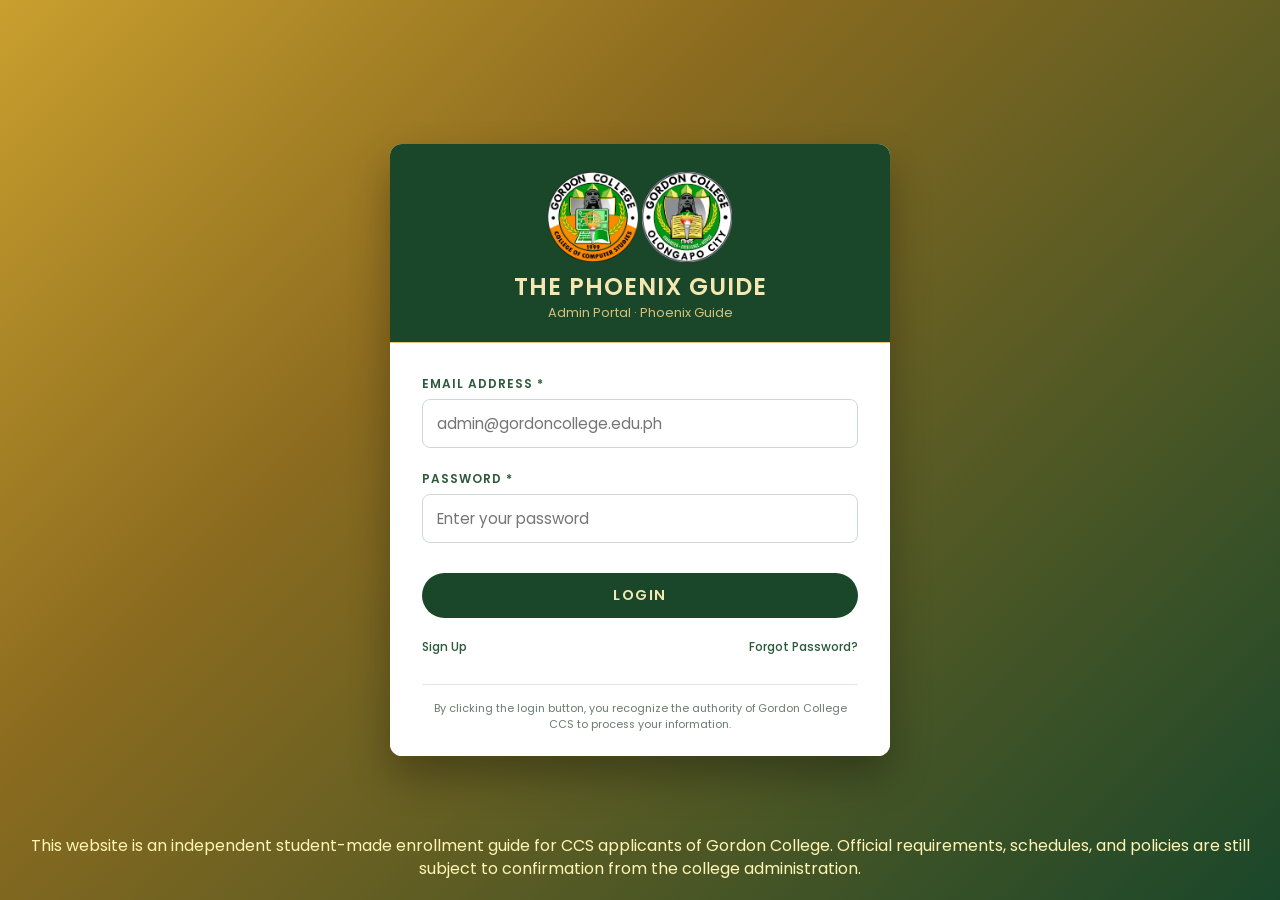
<file: admin.html>
<!DOCTYPE html>
<html lang="en">

<head>
    <meta charset="UTF-8">
    <meta name="viewport" content="width=device-width, initial-scale=1.0">
    <title>Admin Login - Phoenix Guide CCS</title>
    <link rel="preconnect" href="https://fonts.googleapis.com">
    <link rel="preconnect" href="https://fonts.gstatic.com" crossorigin>
    <link href="https://fonts.googleapis.com/css2?family=Poppins:wght@300;400;500;600;700&display=swap"
        rel="stylesheet">
    <style>
        * {
            margin: 0;
            padding: 0;
            box-sizing: border-box;
        }

        body {
            font-family: 'Poppins', sans-serif;
            /* BLEND GRADIENT: Gordon College gold + CCS green */
            background: linear-gradient(135deg, #C99F2E 0%, #8B6B1F 35%, #1A472A 100%);
            min-height: 100vh;
            display: flex;
            align-items: center;
            justify-content: center;
            padding: 40px 20px;
            position: relative;
        }

        /* BACKGROUND DISCLAIMER (very back, fixed, low opacity) */
        body::before {
            content: "This website is an independent student-made enrollment guide for CCS applicants of Gordon College. Official requirements, schedules, and policies are still subject to confirmation from the college administration.";
            position: fixed;
            bottom: 20px;
            left: 20px;
            right: 20px;
            text-align: center;
            font-size: 1rem;
            color: rgb(255, 245, 180);
            pointer-events: none;
            z-index: 0;
            white-space: normal;
            line-height: 1.4;
            font-weight: 400;
            background: transparent;
            backdrop-filter: blur(0px);
        }

        .login-container {
            max-width: 500px;
            width: 100%;
            background: #ffffff;
            border-radius: 12px;
            box-shadow: 0 20px 40px rgba(0, 0, 0, 0.3);
            overflow: hidden;
            position: relative;
            z-index: 1;
        }

        .login-header {
            background: #1a472a;
            padding: 28px 24px 20px;
            text-align: center;
            border-bottom: 1px solid #e0c87c;
        }

        .ccs-logo {
            width: 90px;
        }

        .login-header h1 {
            font-size: 1.5rem;
            font-weight: 600;
            color: #f5e7b2;
            letter-spacing: 1px;
        }

        .login-header p {
            font-size: 0.8rem;
            color: #d4c27a;
        }

        .login-form {
            padding: 32px 32px 24px;
            background: white;
        }

        .input-group {
            margin-bottom: 22px;
        }

        .input-group label {
            display: block;
            font-size: 0.75rem;
            font-weight: 600;
            text-transform: uppercase;
            letter-spacing: 1px;
            color: #2c5a3b;
            margin-bottom: 6px;
        }

        .input-group input {
            width: 100%;
            padding: 12px 14px;
            font-size: 0.95rem;
            border: 1px solid #cfd9d4;
            border-radius: 8px;
            transition: 0.2s;
            font-family: 'Poppins', sans-serif;
        }

        .input-group input:focus {
            outline: none;
            border-color: #c99f2e;
            box-shadow: 0 0 0 2px rgba(201, 159, 46, 0.2);
        }

        .btn-login {
            width: 100%;
            background: #1a472a;
            border: none;
            padding: 12px;
            font-weight: 600;
            font-size: 0.9rem;
            letter-spacing: 1.5px;
            text-transform: uppercase;
            color: #f5e7b2;
            border-radius: 40px;
            cursor: pointer;
            transition: 0.25s;
            margin-top: 8px;
            font-family: 'Poppins', sans-serif;
        }

        .btn-login:hover {
            background: #c99f2e;
            color: #1a2a1a;
        }

        .login-footer-links {
            display: flex;
            justify-content: space-between;
            margin-top: 20px;
            font-size: 0.75rem;
        }

        .login-footer-links a {
            color: #2c5a3b;
            text-decoration: none;
            font-weight: 500;
        }

        .login-footer-links a:hover {
            color: #c99f2e;
            text-decoration: underline;
        }

        .privacy-note {
            font-size: 0.68rem;
            color: #6b7c6f;
            text-align: center;
            margin-top: 28px;
            padding-top: 16px;
            border-top: 1px solid #e2e8e4;
            line-height: 1.45;
        }

        .error-msg {
            background: #ffefcf;
            color: #b1620e;
            padding: 8px;
            border-radius: 8px;
            margin-bottom: 16px;
            font-size: 0.8rem;
            display: none;
        }
    </style>
</head>

<body>
    <div class="login-container">
        <div class="login-header">
            <img src="images/ccs_logo.png" alt="CCS Logo" class="ccs-logo" onerror="this.style.display='none'">
            <img src="images/GC.png" alt="CCS Logo" class="ccs-logo" onerror="this.style.display='none'">
            <h1>THE PHOENIX GUIDE</h1>
            <p>Admin Portal · Phoenix Guide</p>
        </div>
        <div class="login-form">
            <div id="loginError" class="error-msg">❌ Invalid email or password. Use admin@gordoncollege.edu.ph /
                phoenix2026</div>
            <div class="input-group">
                <label>Email address *</label>
                <input type="email" id="adminEmail" placeholder="admin@gordoncollege.edu.ph">
            </div>
            <div class="input-group">
                <label>Password *</label>
                <input type="password" id="adminPassword" placeholder="Enter your password">
            </div>
            <button class="btn-login" id="loginBtn">Login</button>
            <div class="login-footer-links">
                <a href="#">Sign Up</a>
                <a href="#">Forgot Password?</a>
            </div>
            <div class="privacy-note">
                By clicking the login button, you recognize the authority of Gordon College CCS to process your
                information.
            </div>
        </div>
    </div>

    <script>
        document.getElementById('loginBtn').addEventListener('click', () => {
            const email = document.getElementById('adminEmail').value.trim();
            const pass = document.getElementById('adminPassword').value.trim();
            if (email === 'admin@gordoncollege.edu.ph' && pass === 'phoenix2026') {
                sessionStorage.setItem('adminLoggedIn', 'true');
                window.location.href = 'index.html';
            } else {
                document.getElementById('loginError').style.display = 'block';
            }
        });
    </script>
</body>

</html>
</file>
